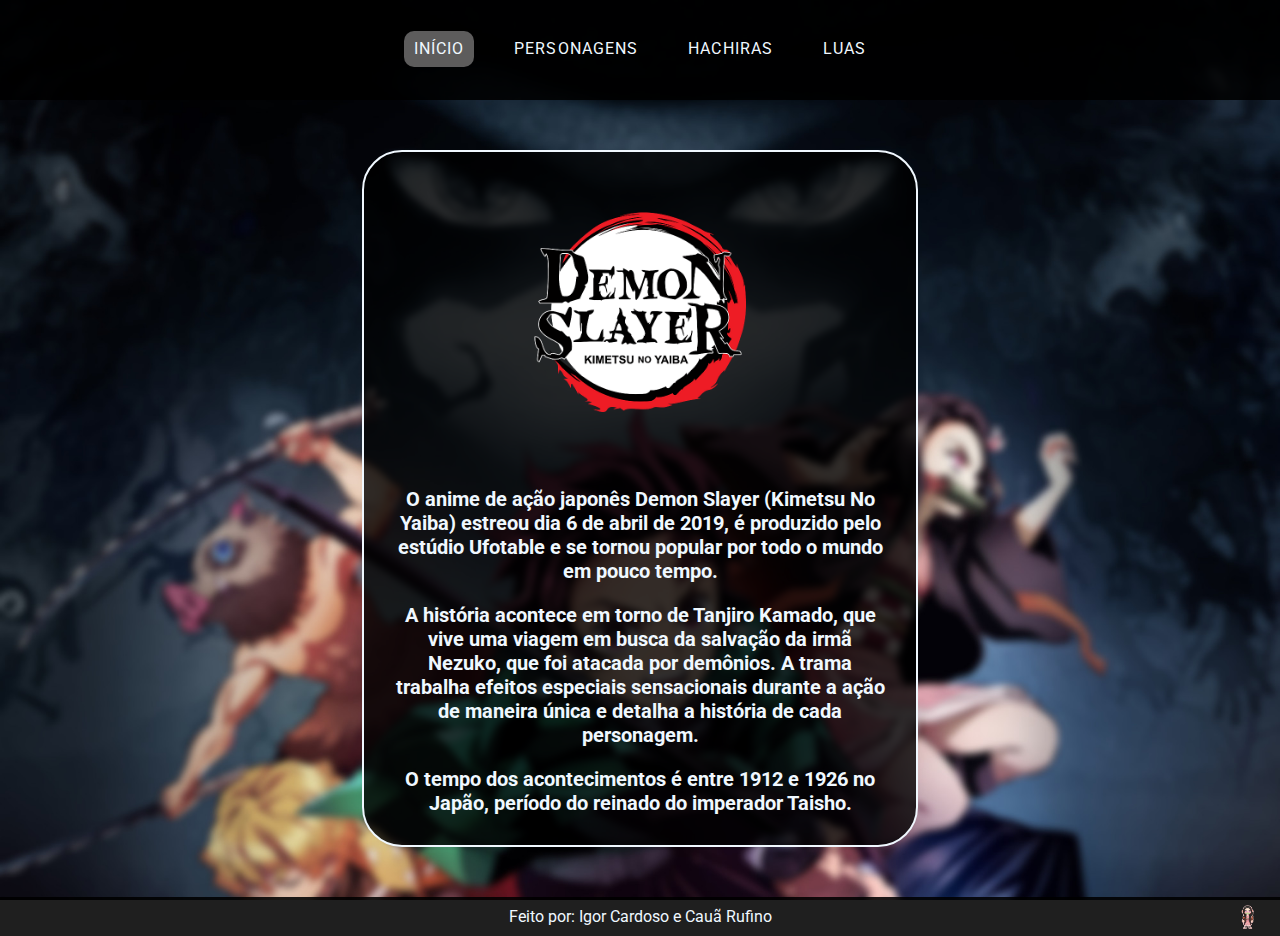
<file: index.html>
<!DOCTYPE html>
<html lang="pt-BR">

<head>
    <meta charset="UTF-8">
    <meta http-equiv="X-UA-Compatible" content="IE=edge">
    <meta name="viewport" content="width=device-width, initial-scale=1.0">
    <title>Kimetsu no Yaiba</title>
    <link rel="stylesheet" type="text/css" href="styles/hamburguer.css">
    <link rel="stylesheet" type="text/css" href="style.css">
    <link rel="stylesheet" type="text/css" href="styles/media_1008.css">
    <link rel="stylesheet" type="text/css" href="styles/media_641.css">
</head>

<body>
    <header>
        <nav>
            <div id="menuToggle">
                <!--
                    A fake / hidden checkbox is used as click reciever,
                    so you can use the :checked selector on it.
                    -->
                <input type="checkbox" />

                <!--
                    Some spans to act as a hamburger.
                    
                    They are acting like a real hamburger,
                    not that McDonalds stuff.
                    -->
                <span></span>
                <span></span>
                <span></span>

                <!--
                    Too bad the menu has to be inside of the button
                    but hey, it's pure CSS magic.
                    -->
                <ul id="menu">
                    <article id="blur"></article>
                    <a href="index.html">
                        <li>INICIO</li>
                    </a>
                    <a href="pages/anime.html">
                        <li>ANIME</li>
                    </a>
                    <a href="pages/hachiras.html">
                        <li>HACHIRAS</li>
                    </a>
                    <a href="pages/luas.html">
                        <li>LUAS</li>
                    </a>
                </ul>


            </div>
            <ul id="nav_buttons">
                <li>
                    <a href="index.html">
                        <div class="teste">
                            <p style="background-color: rgba(177, 176, 176, 0.526); border-radius: 10px;">Início</p>
                            <div style="height: 2px; width: 100%;"></div>
                        </div>
                    </a>
                </li>
                <li>
                    <a href="pages/anime.html">
                        <div class="teste">
                            <p>Personagens</p>
                            <div style="height: 2px; width: 100%;"></div>
                        </div>
                    </a>
                </li>
                <li>
                    <a href="pages/hachiras.html">
                        <div class="teste">
                            <p>Hachiras</p>
                            <div style="height: 2px; width: 100%;"></div>
                        </div>
                    </a>
                </li>
                <li>
                    <a href="pages/luas.html">
                        <div class="teste">
                            <p>Luas</p>
                            <div style="height: 2px; width: 100%;"></div>
                        </div>
                    </a>
                </li>

            </ul>
        </nav>

    </header>

    <main>
        <section class="paragrafos">

            <img id="logo" src="Imagens/logo.png" alt="">

            <p>O anime de ação japonês Demon Slayer (Kimetsu No Yaiba) estreou dia 6 de abril de 2019, é produzido pelo
                estúdio Ufotable e se tornou popular por todo o mundo em pouco tempo.</p>

            <p>A história acontece em torno de Tanjiro Kamado, que vive uma viagem em busca da salvação da irmã Nezuko,
                que foi atacada por demônios. A trama trabalha efeitos especiais sensacionais durante a ação de maneira
                única e detalha a história de cada personagem.</p>

            <p>O tempo dos acontecimentos é entre 1912 e 1926 no Japão, período do reinado do imperador Taisho.</p>

        </section>
    </main>

    <footer>
        <p>Feito por: Igor Cardoso e Cauã Rufino</p>
        <img src="Imagens/nezuko.png" alt="">
    </footer>

</body>

</html>
</file>
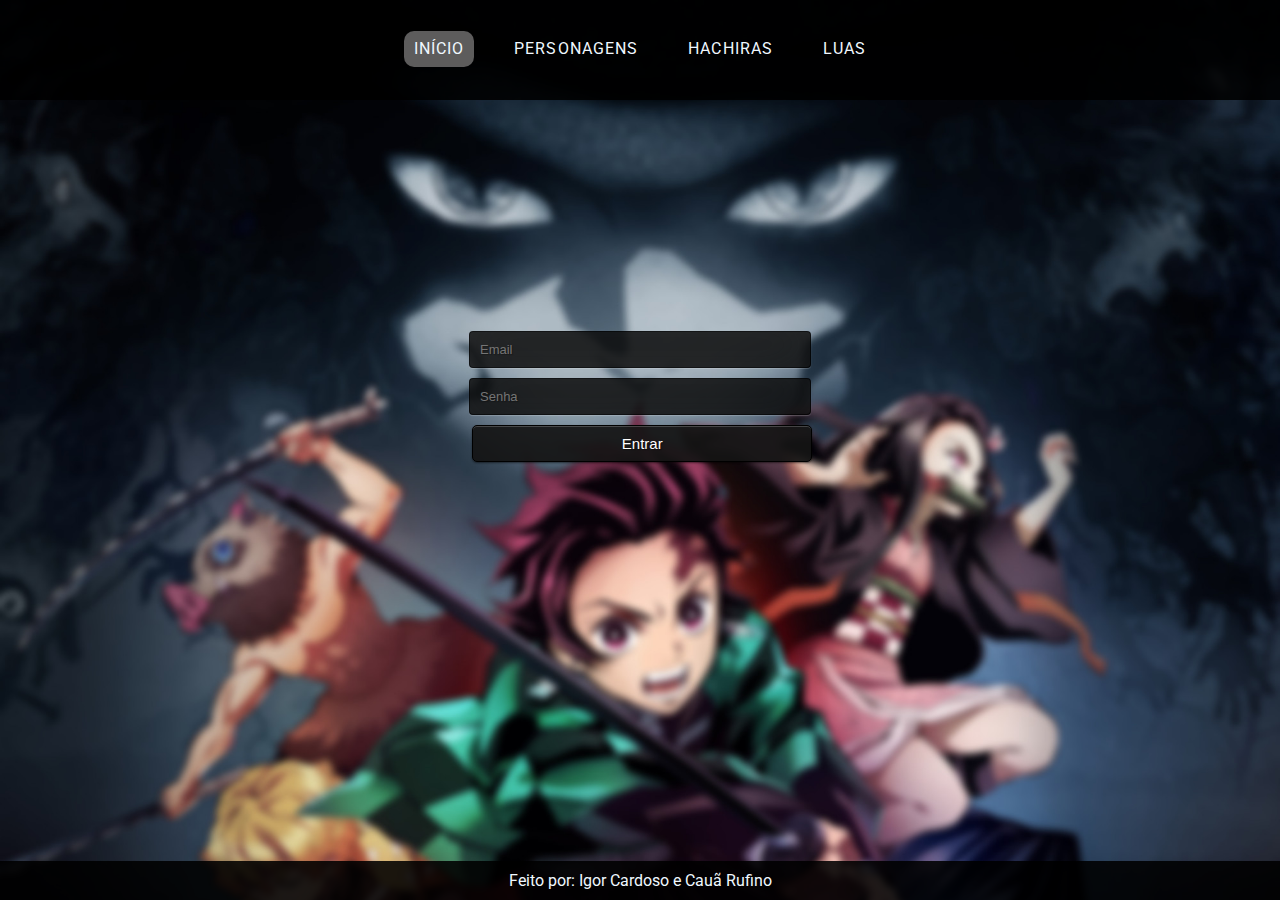
<file: login.html>
<!DOCTYPE html>
<html lang="pt-BR">

<head>
    <meta charset="UTF-8">
    <meta http-equiv="X-UA-Compatible" content="IE=edge">
    <meta name="viewport" content="width=device-width, initial-scale=1.0">
    <title>Kimetsu no Yaiba - Login</title>
    <link rel="stylesheet" type="text/css" href="../styles/hamburguer.css">
    <link rel="stylesheet" type="text/css" href="../style.css">
    <link rel="stylesheet" type="text/css" href="../styles/media_1008.css">
    <link rel="stylesheet" type="text/css" href="../styles/media_641.css">
    <link rel="stylesheet" type="text/css" href="../styles/login.css">
</head>

<body background="../Imagens/Kimetsu.jpg">

    <header>
        <nav>
            <div id="menuToggle">
                <!--
                        A fake / hidden checkbox is used as click reciever,
                        so you can use the :checked selector on it.
                        -->
                <input type="checkbox" />

                <!--
                        Some spans to act as a hamburger.
                        
                        They are acting like a real hamburger,
                        not that McDonalds stuff.
                        -->
                <span></span>
                <span></span>
                <span></span>

                <!--
                        Too bad the menu has to be inside of the button
                        but hey, it's pure CSS magic.
                        -->
                <ul id="menu">
                    <article id="blur"></article>
                    <a href="../index.html">
                        <li>INICIO</li>
                    </a>
                    <a href="anime.html">
                        <li>ANIME</li>
                    </a>
                    <a href="hachiras.html">
                        <li>HACHIRAS</li>
                    </a>
                    <a href="luas.html">
                        <li>LUAS</li>
                    </a>
                </ul>


            </div>
            <ul id="nav_buttons">
                <li>
                    <a href="index.html">
                        <div class="teste">
                            <p style="background-color: rgba(177, 176, 176, 0.526); border-radius: 10px;">Início</p>
                            <div style="height: 2px; width: 100%;"></div>
                        </div>
                    </a>
                </li>
                <li>
                    <a href="pages/anime.html">
                        <div class="teste">
                            <p>Personagens</p>
                            <div style="height: 2px; width: 100%;"></div>
                        </div>
                    </a>
                </li>
                <li>
                    <a href="pages/hachiras.html">
                        <div class="teste">
                            <p>Hachiras</p>
                            <div style="height: 2px; width: 100%;"></div>
                        </div>
                    </a>
                <li>
                    <a href="pages/luas.html">
                        <div class="teste">
                            <p>Luas</p>
                            <div style="height: 2px; width: 100%;"></div>
                        </div>
                    </a>
                </li>

            </ul>
        </nav>

    </header>

    <main>
        <form action="">
            <article class="login">
                <form>
                    <input type="email" name="nome" placeholder="Email" />
                    <input type="password" name="senha" placeholder="Senha" />
                    <a href="index.html"> <button type="button" class="button_form">Entrar</button></a>
                </form>
            </article>
        </form>

    </main>

    <footer>
        <p>Feito por: Igor Cardoso e Cauã Rufino</p>
    </footer>


</body>

</html>
</file>
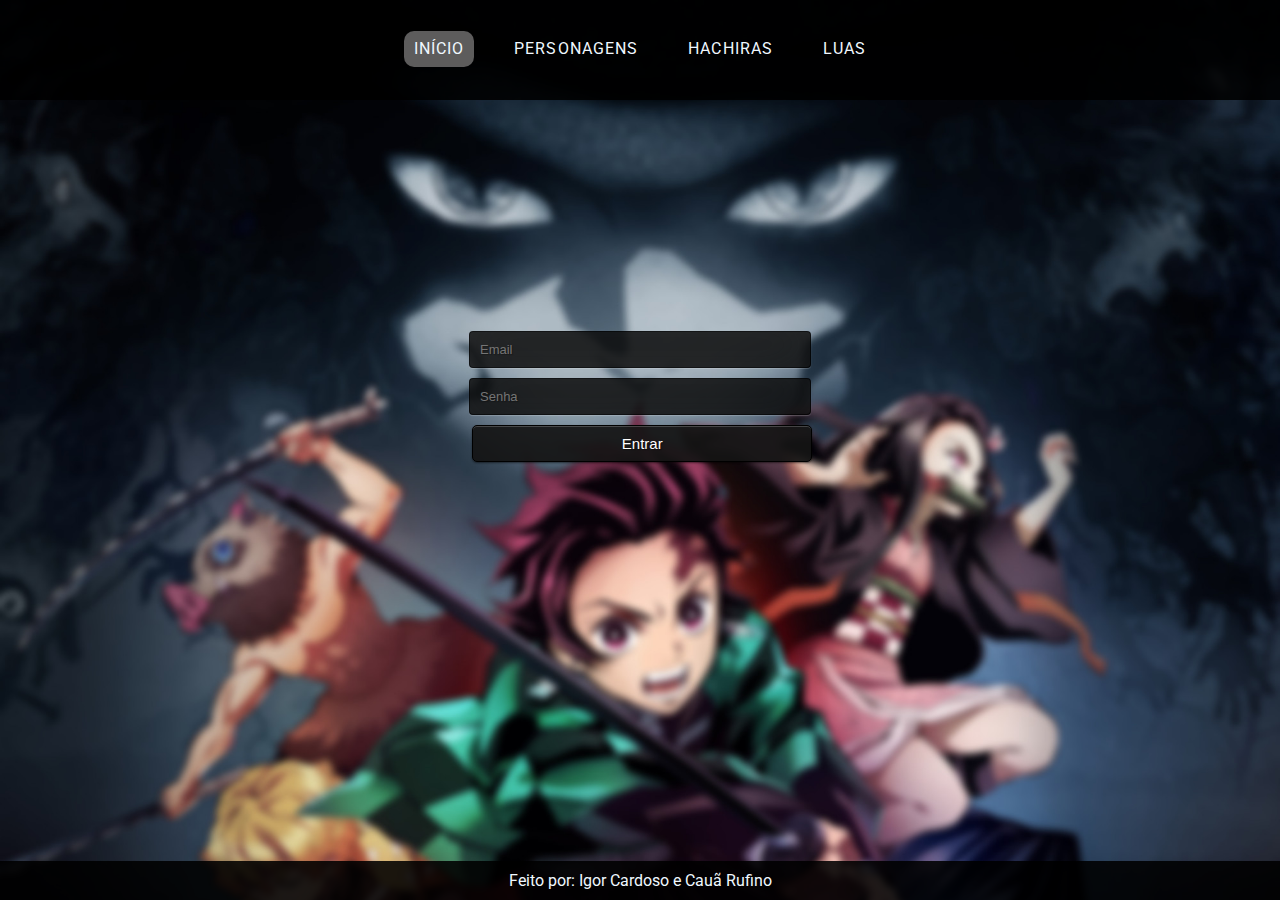
<file: pages/login.html>
<!DOCTYPE html>
<html lang="pt-BR">

<head>
    <meta charset="UTF-8">
    <meta http-equiv="X-UA-Compatible" content="IE=edge">
    <meta name="viewport" content="width=device-width, initial-scale=1.0">
    <title>Kimetsu no Yaiba - Login</title>
    <link rel="stylesheet" type="text/css" href="../styles/hamburguer.css">
    <link rel="stylesheet" type="text/css" href="../style.css">
    <link rel="stylesheet" type="text/css" href="../styles/media_1008.css">
    <link rel="stylesheet" type="text/css" href="../styles/media_641.css">
    <link rel="stylesheet" type="text/css" href="../styles/login.css">
</head>

<body background="../Imagens/Kimetsu.jpg">

    <header>
        <nav>
            <div id="menuToggle">
                <!--
                        A fake / hidden checkbox is used as click reciever,
                        so you can use the :checked selector on it.
                        -->
                <input type="checkbox" />

                <!--
                        Some spans to act as a hamburger.
                        
                        They are acting like a real hamburger,
                        not that McDonalds stuff.
                        -->
                <span></span>
                <span></span>
                <span></span>

                <!--
                        Too bad the menu has to be inside of the button
                        but hey, it's pure CSS magic.
                        -->
                <ul id="menu">
                    <article id="blur"></article>
                    <a href="../index.html">
                        <li>INICIO</li>
                    </a>
                    <a href="anime.html">
                        <li>ANIME</li>
                    </a>
                    <a href="hachiras.html">
                        <li>HACHIRAS</li>
                    </a>
                    <a href="luas.html">
                        <li>LUAS</li>
                    </a>
                </ul>


            </div>
            <ul id="nav_buttons">
                <li>
                    <a href="../index.html">
                        <div class="teste">
                            <p style="background-color: rgba(177, 176, 176, 0.526); border-radius: 10px;">Início</p>
                            <div style="height: 2px; width: 100%;"></div>
                        </div>
                    </a>
                </li>
                <li>
                    <a href="anime.html">
                        <div class="teste">
                            <p>Personagens</p>
                            <div style="height: 2px; width: 100%;"></div>
                        </div>
                    </a>
                </li>
                <li>
                    <a href="hachiras.html">
                        <div class="teste">
                            <p>Hachiras</p>
                            <div style="height: 2px; width: 100%;"></div>
                        </div>
                    </a>
                <li>
                    <a href="luas.html">
                        <div class="teste">
                            <p>Luas</p>
                            <div style="height: 2px; width: 100%;"></div>
                        </div>
                    </a>
                </li>

            </ul>
        </nav>

    </header>

    <main>
        <!--<section>
            <table class="tabela">
                <thead>
                    <tr>
                        <th colspan="2">Ranking de Poder</th>
                    </tr>
                    <tr>
                        <th class="titulos_sec">
                            <a href="hachiras.html">Hachiras</a>
                        </th>
                        <th class="titulos_sec">
                            <a href="luas.html">Luas Superiores </a>
                        </th>
                    </tr>
                </thead>
                <tbody>
                    <tr>
                        <td class="hachira">
                            <a class="" href="hachiras.html#gyomei">Gyomei Himejima</a>
                        </td>
                        <td>
                            <a href="luas.html#kokushibo">Kokushibo</a>
                        </td>
                    </tr>
                    <tr>
                        <td class="hachira">
                            <a href="hachiras.html#sanemi">Sanemi Shinazugawa</a>
                        </td>
                        <td>
                            <a href="luas.html#doma">Doma</a>
                        </td>
                    </tr>
                    <tr>
                        <td class="hachira">
                            <a href="hachiras.html#giyu">Giyu Tomioka</a>
                        </td>
                        <td>
                            <a href="luas.html#akasa">Akaza</a>
                        </td>
                    </tr>
                    <tr>
                        <td class="hachira">
                            <a href="hachiras.html#muichiro">Muichiro Tokito</a>
                        </td>
                        <td>
                            <a href="luas.html#nakime">Nakime</a>
                        </td>
                    </tr>
                    <tr>
                        <td class="hachira">
                            <a href="hachiras.html#obanai">Obanai Iguro</a>
                        </td>
                        <td>
                            <a href="luas.html#gyokko">Gyokko</a>
                        </td>
                    </tr>
                    <tr>
                        <td class="hachira">
                            <a href="hachiras.html#mitsuri">Mitsuri</a>
                        </td>
                        <td>
                            <a href="luas.html#kaigaku">Kaigaku</a>
                        </td>
                    </tr>
                </tbody>
            </table>
        </section>-->
        <form action="">
            <article class="login">
                <form>
                    <input type="email" name="nome" placeholder="Email" />
                    <input type="password" name="senha" placeholder="Senha" />
                    <a href="../index.html"> <button type="button" class="button_form">Entrar</button></a>
                </form>
            </article>
        </form>

    </main>

    <footer>
        <p>Feito por: Igor Cardoso e Cauã Rufino</p>
    </footer>


</body>

</html>
</file>
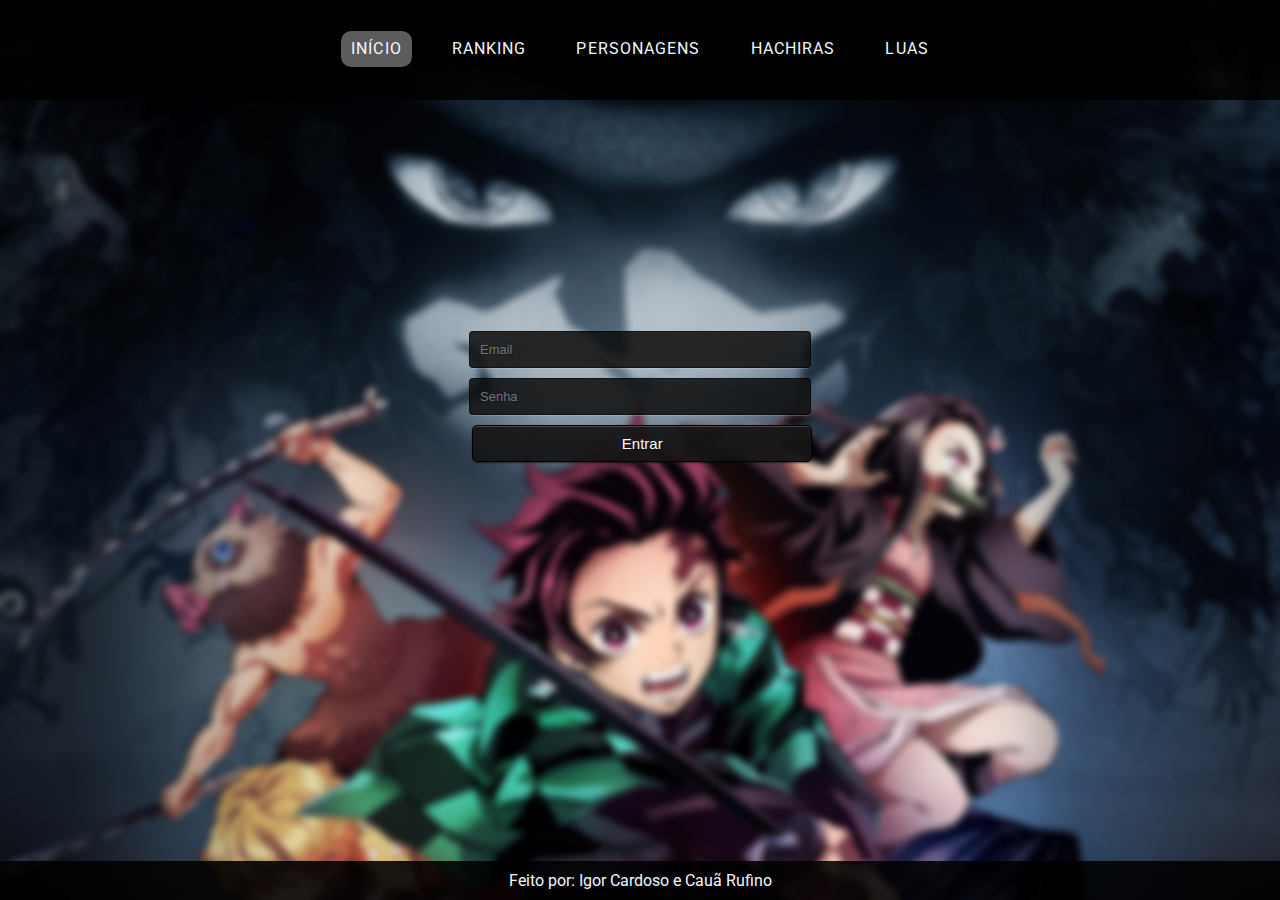
<file: pages/ranking.html>
<!DOCTYPE html>
<html lang="pt-BR">

<head>
    <meta charset="UTF-8">
    <meta http-equiv="X-UA-Compatible" content="IE=edge">
    <meta name="viewport" content="width=device-width, initial-scale=1.0">
    <title>Kimetsu no Yaiba - Ranking</title>
    <link rel="stylesheet" type="text/css" href="../styles/hamburguer.css">
    <link rel="stylesheet" type="text/css" href="../style.css">
    <link rel="stylesheet" type="text/css" href="../styles/media_1008.css">
    <link rel="stylesheet" type="text/css" href="../styles/media_641.css">
    <link rel="stylesheet" type="text/css" href="../styles/login.css">
</head>

<body background="../Imagens/Kimetsu.jpg">

    <header>
        <nav>
            <div id="menuToggle">
                <!--
                        A fake / hidden checkbox is used as click reciever,
                        so you can use the :checked selector on it.
                        -->
                <input type="checkbox" />

                <!--
                        Some spans to act as a hamburger.
                        
                        They are acting like a real hamburger,
                        not that McDonalds stuff.
                        -->
                <span></span>
                <span></span>
                <span></span>

                <!--
                        Too bad the menu has to be inside of the button
                        but hey, it's pure CSS magic.
                        -->
                <ul id="menu">
                    <article id="blur"></article>
                    <a href="../index.html">
                        <li>INICIO</li>
                    </a>
                    <a href="anime.html">
                        <li>ANIME</li>
                    </a>
                    <a href="hachiras.html">
                        <li>HACHIRAS</li>
                    </a>
                    <a href="luas.html">
                        <li>LUAS</li>
                    </a>
                    <a href="ranking.html">
                        <li>RANKING</li>
                    </a>
                </ul>


            </div>
            <ul id="nav_buttons">
                <li>
                    <a href="../index.html">
                        <div class="teste">
                            <p style="background-color: rgba(177, 176, 176, 0.526); border-radius: 10px;">Início</p>
                            <div style="height: 2px; width: 100%;"></div>
                        </div>
                    </a>
                </li>
                <li>
                    <a href="ranking.html">
                        <div class="teste">
                            <p>Ranking</p>
                            <div style="height: 2px; width: 100%;"></div>
                        </div>
                    </a>
                </li>
                <li>
                    <a href="anime.html">
                        <div class="teste">
                            <p>Personagens</p>
                            <div style="height: 2px; width: 100%;"></div>
                        </div>
                    </a>
                </li>
                <li>
                    <a href="hachiras.html">
                        <div class="teste">
                            <p>Hachiras</p>
                            <div style="height: 2px; width: 100%;"></div>
                        </div>
                    </a>
                </li>
                <li>
                    <a href="luas.html">
                        <div class="teste">
                            <p>Luas</p>
                            <div style="height: 2px; width: 100%;"></div>
                        </div>
                    </a>
                </li>

            </ul>
        </nav>

    </header>

    <main>
        <!--<section>
            <table class="tabela">
                <thead>
                    <tr>
                        <th colspan="2">Ranking de Poder</th>
                    </tr>
                    <tr>
                        <th class="titulos_sec">
                            <a href="hachiras.html">Hachiras</a>
                        </th>
                        <th class="titulos_sec">
                            <a href="luas.html">Luas Superiores </a>
                        </th>
                    </tr>
                </thead>
                <tbody>
                    <tr>
                        <td class="hachira">
                            <a class="" href="hachiras.html#gyomei">Gyomei Himejima</a>
                        </td>
                        <td>
                            <a href="luas.html#kokushibo">Kokushibo</a>
                        </td>
                    </tr>
                    <tr>
                        <td class="hachira">
                            <a href="hachiras.html#sanemi">Sanemi Shinazugawa</a>
                        </td>
                        <td>
                            <a href="luas.html#doma">Doma</a>
                        </td>
                    </tr>
                    <tr>
                        <td class="hachira">
                            <a href="hachiras.html#giyu">Giyu Tomioka</a>
                        </td>
                        <td>
                            <a href="luas.html#akasa">Akaza</a>
                        </td>
                    </tr>
                    <tr>
                        <td class="hachira">
                            <a href="hachiras.html#muichiro">Muichiro Tokito</a>
                        </td>
                        <td>
                            <a href="luas.html#nakime">Nakime</a>
                        </td>
                    </tr>
                    <tr>
                        <td class="hachira">
                            <a href="hachiras.html#obanai">Obanai Iguro</a>
                        </td>
                        <td>
                            <a href="luas.html#gyokko">Gyokko</a>
                        </td>
                    </tr>
                    <tr>
                        <td class="hachira">
                            <a href="hachiras.html#mitsuri">Mitsuri</a>
                        </td>
                        <td>
                            <a href="luas.html#kaigaku">Kaigaku</a>
                        </td>
                    </tr>
                </tbody>
            </table>
        </section>-->
        <form action="">
            <article class="login">
                <form>
                    <input type="email" name="nome" placeholder="Email" />
                    <input type="password" name="senha" placeholder="Senha" />
                    <a href="../index.html"> <button type="button" class="button_form">Entrar</button></a>
                </form>
            </article>
        </form>
        
    </main>

    <footer>
        <p>Feito por: Igor Cardoso e Cauã Rufino</p>
    </footer>


</body>

</html>
</file>
<file: styles/hamburguer.css>
#menuToggle
 {
  width: fit-content;
   display: block;
   position: relative;
   top: 50px;
   left: 50px;
   
   z-index: 1;
   
   -webkit-user-select: none;
   user-select: none;
 }
 
 #menuToggle a
 {
   text-decoration: none;
   color: rgb(247, 247, 247);
   
   transition: color 0.3s ease;
 }
 
 #menuToggle a:hover
 {
   color: tomato;
 }
 
 #blur{
  width: 100%;
  height: 100%;
  position: absolute;
  background-color: rgba(0, 0, 0, 0.94);
  filter: blur(5px);
  z-index: -2;
 }
 
 #menuToggle input
 {
   display: block;
   width: 40px;
   height: 32px;
   position: absolute;
   top: -7px;
   left: -5px;
   
   cursor: pointer;
   
   opacity: 0;
   z-index: 2;
   
   -webkit-touch-callout: none;
 }
 
 #menuToggle span
 {
   display: block;
   width: 33px;
   height: 4px;
   margin-bottom: 5px;
   position: relative;
   
   background: #cdcdcd;
   border-radius: 3px;
   
   z-index: 1;
   
   transform-origin: 4px 0px;
   
   transition: transform 0.5s cubic-bezier(0.77,0.2,0.05,1.0),
               background 0.5s cubic-bezier(0.77,0.2,0.05,1.0),
               opacity 0.55s ease;
 }
 
 #menuToggle span:first-child
 {
   transform-origin: 0% 0%;
 }
 
 #menuToggle span:nth-last-child(2)
 {
   transform-origin: 0% 100%;
 }
 
 #menuToggle input:checked ~ span
 {
   opacity: 1;
   transform: rotate(45deg) translate(-2px, -1px);
   background: rgb(189, 177, 177);
 }
 
 #menuToggle input:checked ~ span:nth-last-child(3)
 {
   opacity: 0;
   transform: rotate(0deg) scale(0.2, 0.2);
 }
 
 #menuToggle input:checked ~ span:nth-last-child(2)
 {
   transform: rotate(-45deg) translate(0, -1px);
 }
 
 #menu
 {
   position: absolute;
   width: 100vw;
   height: 220px;
   margin: -100px 0 0 -85px;
   padding: 40px;

   padding-top: 125px;
   align-items: center;
   
   border-radius: 8px;
   

   list-style-type: none;
   -webkit-font-smoothing: antialiased;
   
   transform-origin: 0% 0%;
   transform: translate(-100%, 0);
   
   transition: transform 0.5s cubic-bezier(0.77,0.2,0.05,1.0);

   display: flex;
   flex-direction: column;
 }
 
 #menu li
 {
   padding: 10px 0;
   font-size: 22px;
 }
 
 #menuToggle input:checked ~ ul
 {
   transform: none;
 }
</file>
<file: style.css>
@import url('https://fonts.googleapis.com/css2?family=Roboto&display=swap');

*{
    padding: 0;
    margin: 0;
}

html, body{
    /*backdrop-filter: blur(3px);*/
    display: flex;
    flex-direction: column;
    justify-content: space-between;
    font-family: "Roboto", sans-serif;
    background: url(Imagens/Kimetsu.jpg);
    background-size: 100%;
    background-attachment: fixed;
    min-height: 100vh;
    overflow: auto;
}

#logo{
    margin: 40px 0px 60px 0px;
    object-fit: contain;
    height: 200px;
    width: auto;
}


header{
    height: 100px;
    width: 100%;
    display: flex;
    background-color: rgba(0, 0, 0, 0.877);
    font-family: "Roboto", sans-serif;
    letter-spacing: 1.1px;
    line-height: 15.6px;
    text-align: center;
    text-transform: uppercase;
}

nav{
    width: 100%;
    display: flex;
    justify-content: center;
    align-items: center;
    align-content: center;
}

.paragrafos{
    margin: 50px;
    padding: 20px;
    font-size: 20px;
    border-radius: 40px;
    justify-self: center;
    align-self: center;
    background-color: rgba(0, 0, 0, 0.795);
    text-align: center;
    width: 40%;
    height: fit-content;
    border: 2px solid aliceblue;
}

.titulos_sec{
    border-top:2px solid aliceblue;
    border-bottom:2px solid aliceblue;
    
    
}

table{
    margin: 20px;
    font-size: 20px;
    border-radius: 40px;
    justify-self: center;
    align-self: center;
    background-color: rgba(0, 0, 0, 0.795);
    text-align: center;
    height: fit-content;
    border: 2px solid aliceblue;
}

th{
    width: 15svw;
}

.titulos_sec:hover{

    background-color: rgba(0, 0, 0, 0.856);
}
td:hover{
    border-radius: 30px;
    background-color: rgba(0, 0, 0, 0.856);
}

table a{
    color: aliceblue;
    text-decoration: none;
}

tr, th, td{
    padding: 20px;
    text-align: center;
}


img{
    object-fit: cover;
    height:300px;
    width: 250px;
    border-radius: 27%;
    min-height: 150px;
    min-width: 100px;
    max-width: 250px;
    max-height: 600px;
}

figure{
    margin: 30px;
    margin-top: 60px;
}

.imagens{
    width: 70%;
    margin: 50px;
    flex-wrap: wrap;
    display: flex;
    justify-content: space-evenly;
    font-size: 20px;
    border-radius: 40px;
    align-self: center;
    background-color: rgba(0, 0, 0, 0.795);
    text-align: center;
    height: fit-content;
    border: 2px solid aliceblue;
}


p{
    padding: 10px;
}
.teste:hover p{
    background-color: rgba(128, 128, 128, 0.526);
    border-radius: 10px;
}

.teste:hover div{
    border-radius: 10px;
    background-color: aqua;
    z-index: 2;
}


.lista{
    width: 50%;
    margin: 50px;
    flex-wrap: wrap;
    display: flex;
    justify-content: space-evenly;
    font-size: 20px;
    border-radius: 40px;
    align-self: center;
    background-color: rgba(0, 0, 0, 0.795);
    text-align: center;
    height: fit-content;
    border: 2px solid aliceblue;
    align-content: center;
    align-items: center;
    flex-direction: column;
    
}

.lista img{
    margin-bottom: 80px;
}

#prin{
    font-size: 30px;
    margin: 50px;
    border-bottom: 3px solid aqua;  
    border-radius: 10%;
}

.title{
    font-size: 25px;
    color: rgb(179, 56, 56);
}

main ul{
    display: flex;
    flex-direction: column;
    align-items: center;
}

nav a{
    color: aliceblue;
    text-decoration: none;
}

main{
    display: flex;
    flex-wrap: wrap;
    align-items: center;
    justify-content: center;
    font-weight: bold;
    color: aliceblue;
}


ul{
    justify-content: center;
    display: flex;
}   


li{
    padding: 15px;
    display: flex;
}

footer{
    background-color: rgba(0, 0, 0, 0.877);
    display: flex;
    color: aliceblue;
    justify-content: center;
    align-items: center;
}

footer img{
    object-fit: contain;
    height: 25px;
    width: 25px;
    min-height: auto;
    min-width: auto;
    position: absolute;
    margin: 0 -95% 0 0;
}

#menuToggle{
    display: none;
}
</file>
<file: styles/media_1008.css>
@media only screen and (max-width: 1008px)
{
    .paragrafos{
        width: 60%;
    }

    
}
</file>
<file: styles/media_641.css>
@media only screen and (max-width: 640px)
{

    nav{
        display: block;
    }

    #nav_buttons{
        display: none;
        position: absolute;
    }

    #menuToggle{
        display: block;
        position: relative;
    }


    .teste:hover p{
        background-color: rgba(128, 128, 128, 0.526);
        border-radius: 5px;
    }
    
    .teste:hover div{
        border-radius: 5px;
        background-color: aqua;
        z-index: 2;
    }

    li{
        margin: 3px auto;
        padding: 0; 
        font-size: 4vw;
    }
    
    .lista img{
        margin-bottom: 140px;
        max-height: 28vh;
    }

    .paragrafos{
        width: 100%;
        margin: 10px;
        padding: 0;
    }

    .paragrafos p{
        font-size: 18px;
        color: aliceblue;
        font-weight: normal;
    }

    #logo{
        min-width: auto;
        min-height: auto;
        width: 90%;
    }

    footer{
        text-align: center;
    }

    .lista{
        width: 90%;
    }

    .title{
        padding: 15px;
    }

    #prin{
        font-size: 30px;
        margin: 50px 0 100px;
        border-bottom: 2px solid rgb(4, 153, 133);  
        border-radius: 10%;
        width: 80%;
    }

    ul, li{
        padding: 10px;
    }

    .imagens{
        width: 90%;
        margin-top: 50px;
    }

    .imagens img{
        width: 230px;
    }

    footer img{
        display: none;
    }
}
</file>
<file: styles/login.css>
.button_form {
    display: inline-block;
    display: inline;
    zoom: 1;
    padding: 4px 10px 4px;
    margin-bottom: 0;
    font-size: 13px;
    line-height: 18px;
    color: #333333;
    text-align: center;
    text-shadow: 0 1px 1px rgba(255, 255, 255, 0.75);
    vertical-align: middle;
    filter: progid:dximagetransform.microsoft.gradient(startColorstr=#ffffff, endColorstr=#e6e6e6, GradientType=0);
    border-color: #e6e6e6 #e6e6e6 #e6e6e6;
    border-color: rgba(0, 0, 0, 0.1) rgba(0, 0, 0, 0.1) rgba(0, 0, 0, 0.25);
    border: 1px solid #e6e6e6;
    -webkit-border-radius: 4px;
    -moz-border-radius: 4px;
    border-radius: 4px;
    -webkit-box-shadow: inset 0 1px 0 rgba(255, 255, 255, 0.2), 0 1px 2px rgba(0, 0, 0, 0.05);
    -moz-box-shadow: inset 0 1px 0 rgba(255, 255, 255, 0.2), 0 1px 2px rgba(0, 0, 0, 0.05);
    box-shadow: inset 0 1px 0 rgba(255, 255, 255, 0.2), 0 1px 2px rgba(0, 0, 0, 0.05);
    cursor: pointer;
    margin-left: .3em;
}

.button_form:hover,
.button_form:active,
.button_form.active,
.button_form.disabled,
.button_form[disabled] {
    background-color: #e6e6e6;
}

.button_form {
    padding: 9px 14px;
    font-size: 15px;
    line-height: normal;
    -webkit-border-radius: 5px;
    -moz-border-radius: 5px;
    border-radius: 5px;
}

.button_form:hover {
    color: #333333;
    text-decoration: none;
    background-color: #e6e6e6;
    background-position: 0 -15px;
    -webkit-transition: background-position 0.1s linear;
    -moz-transition: background-position 0.1s linear;
    -ms-transition: background-position 0.1s linear;
    -o-transition: background-position 0.1s linear;
    transition: background-position 0.1s linear;
}

.button_form,
.button_form:hover {
    text-shadow: 0 -1px 0 rgba(0, 0, 0, 0.25);
    color: #ffffff;
}

.button_form.active {
    color: rgba(255, 255, 255, 0.75);
}

.button_form {
    background-color: #141414ed;
    background-repeat: repeat-x;
    border: 1px solid #000000;
    text-shadow: 1px 1px 1px rgba(0, 0, 0, 0.4);
    box-shadow: inset 0 1px 0 rgba(255, 255, 255, 0.2), 0 1px 2px rgba(0, 0, 0, 0.5);
}

.button_form:hover,
.button_form:active,
.button_form.active,
.button_form.disabled,
.button_form[disabled] {
    filter: none;
    background-color: #090909;
}

.button_form {
    width: 74vw;
    max-width: 340px;
    display: block;
}


.login {
    display: flex;
    flex-direction: column;
    align-items: center;
    height: 300px;
}

a{
    text-decoration: none;
    color: aliceblue;
}

input {
    width:70vw;
    max-width: 320px;
    margin-bottom: 10px;
    background: rgba(0, 0, 0, 0.838);
    border: none;
    outline: none;
    padding: 10px;
    font-size: 13px;
    color: #fff;
    text-shadow: 1px 1px 1px rgba(0, 0, 0, 0.3);
    border: 1px solid rgba(0, 0, 0, 0.3);
    border-radius: 4px;
    box-shadow: inset 0 -5px 45px rgba(100, 100, 100, 0.2), 0 1px 1px rgba(255, 255, 255, 0.2);
    -webkit-transition: box-shadow .5s ease;
    -moz-transition: box-shadow .5s ease;
    -o-transition: box-shadow .5s ease;
    -ms-transition: box-shadow .5s ease;
    transition: box-shadow .5s ease;
}

input:focus {
    box-shadow: inset 0 -5px 45px rgba(100, 100, 100, 0.4), 0 1px 1px rgba(255, 255, 255, 0.2);
}
</file>
